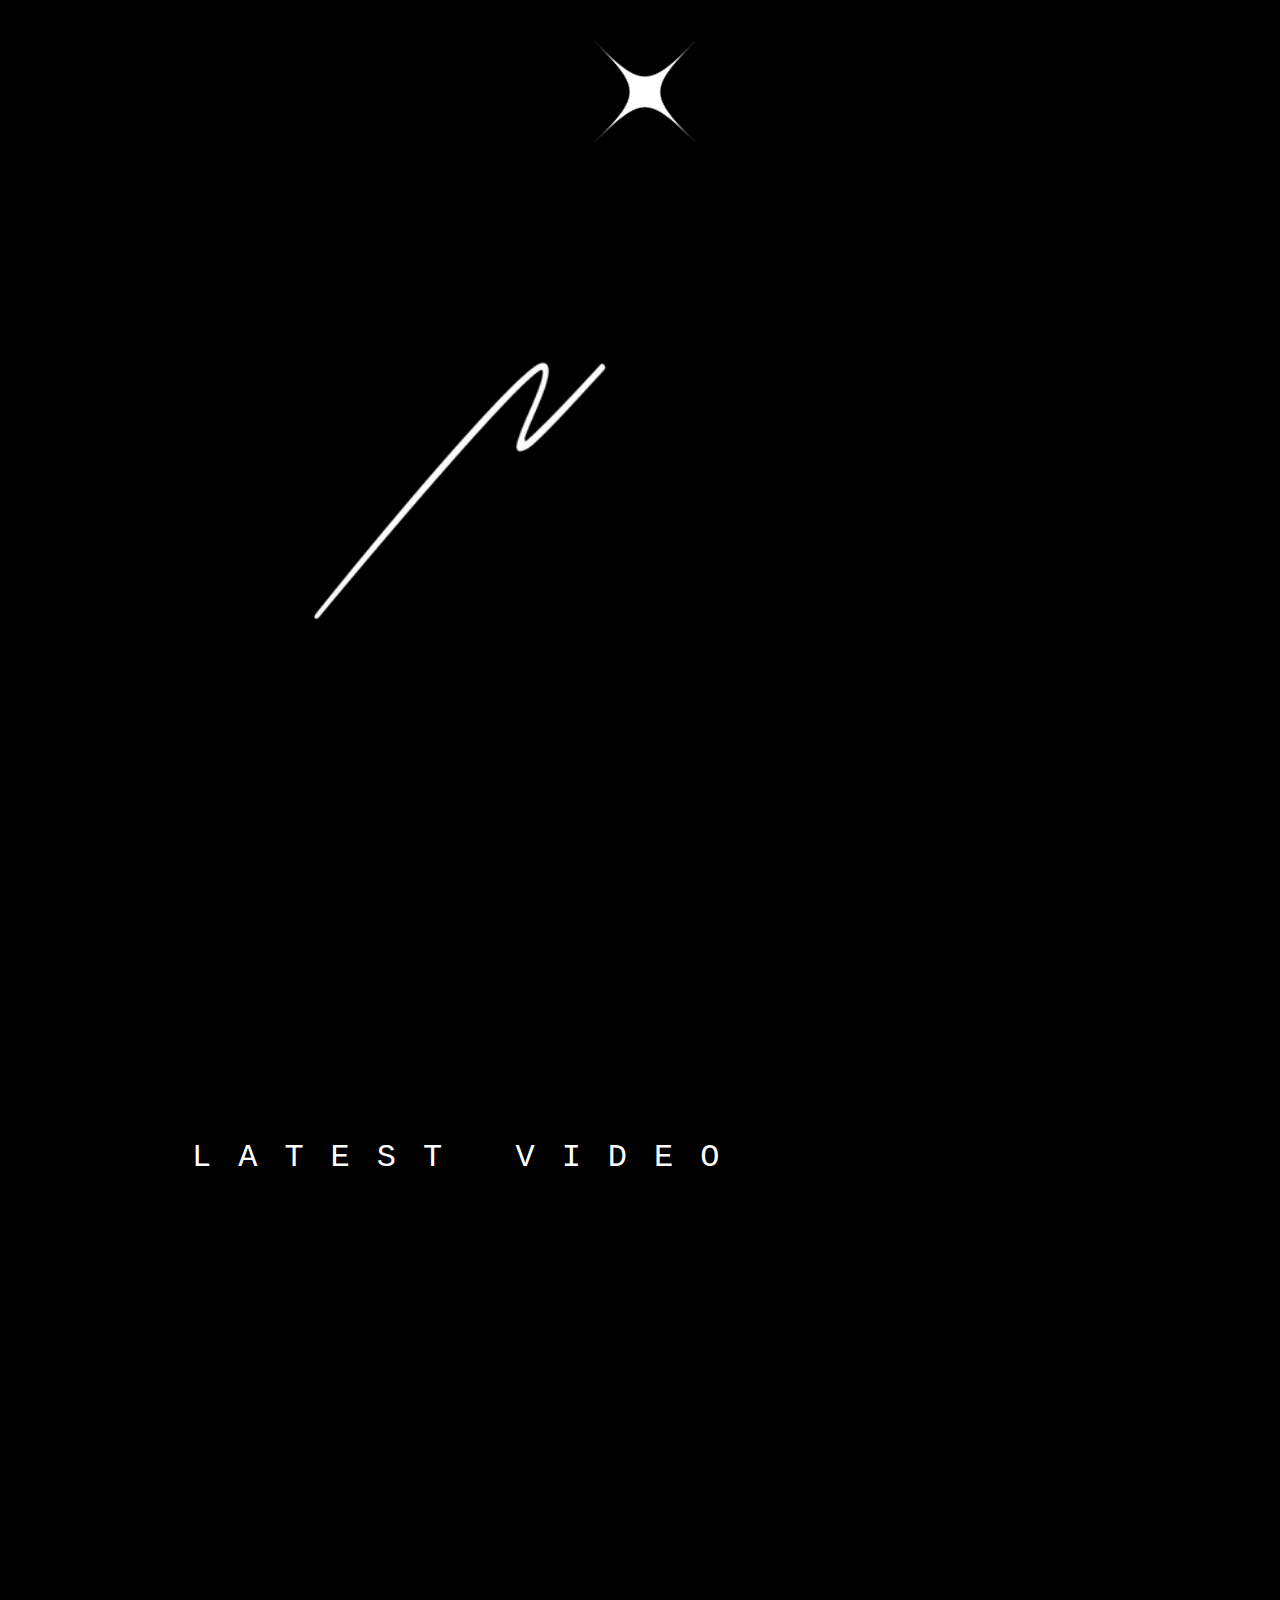
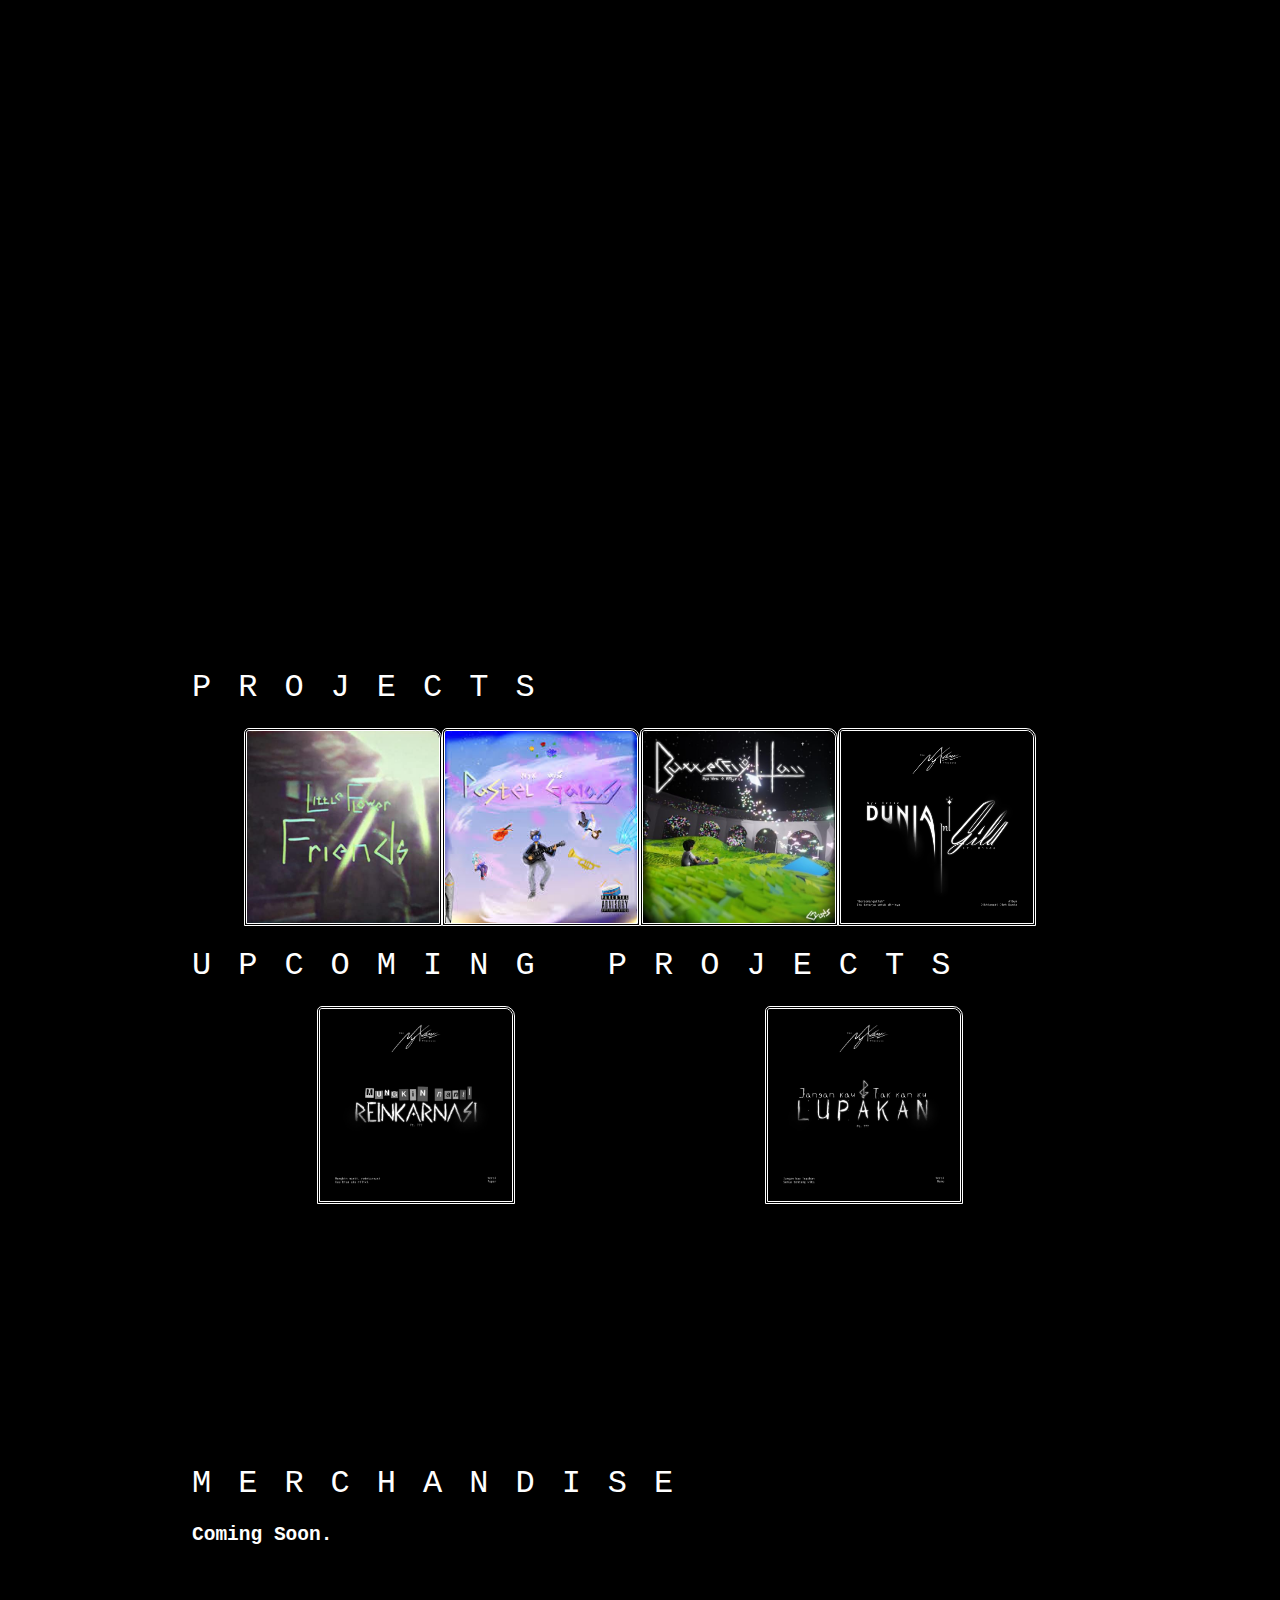
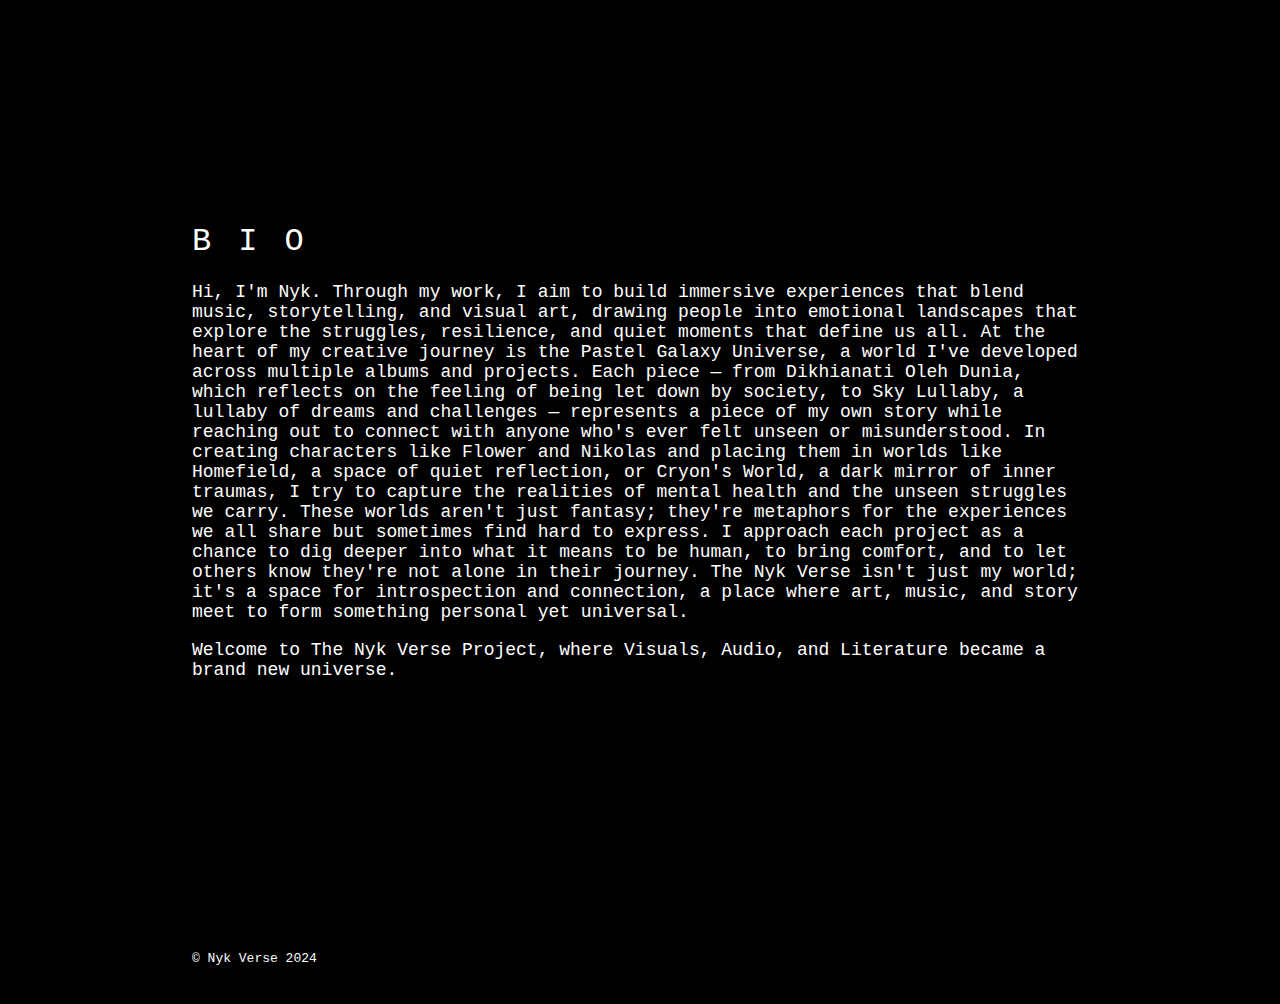
<file: index.html>
<html lang="en">
<head>
    <meta charset="UTF-8">
    <meta name="viewport" content="width=device-width, initial-scale=1.0">
    <link rel="stylesheet" href="nv.css">
    <title>Nyk Verse</title>
</head>
<body>
    <div class="container">
        <label for="toggle" class="star"><img src="star.png" alt=""></label>
        <input type="checkbox" id="toggle">
        <div class="menu">
            <div class="left">
                <a href="index.html" class="item">Home</a>
                <a href="gallery.html" class="item">Gallery</a>    
            </div>
            <div class="right">
                <a href="bio.html" class="item">Bio</a>
                <a href="contacts.html" class="item">Contacts</a>
            </div>
        </div>
    </div>
    <div class="logo" id="home">
        <img src="NykVerse1.gif" alt="Why you hovering this?">
    </div>
    <div class="space"></div>
    <div class="body">
        <h1>Latest Video</h1>
        <iframe class="yt" width="560" height="315" src="https://www.youtube-nocookie.com/embed/j2C45gP9UJo?si=Tj-BmuDMPTW_GF2o" title="YouTube video player" frameborder="0" allow="accelerometer; autoplay; clipboard-write; encrypted-media; gyroscope; picture-in-picture; web-share" referrerpolicy="strict-origin-when-cross-origin" allowfullscreen></iframe>
        <div class="space"></div>
        <h1>Projects</h1>
        <div class="projects">
            <a href="https://open.spotify.com/album/0fQse4t0GwqSYEWcSNSTIZ?si=eFyG3MlARo-bLmSFaknB7Q"><img src="lff.png" alt="" srcset="" class="dig"></a> 
                
            <a href="https://open.spotify.com/album/72jhIUme2zJ1rKjViufkMY?si=apSnOLxBQ7SE8AMDUOCLdg"><img src="pastelgalaxy.png" alt="" srcset="" class="dig"></a>
            <a href="https://open.spotify.com/album/5JebDByl3KnoWR5X4C6nSt?si=Cq_02iDLRLC9_xJH6aSy1A"><img src="butterflyhall.png" alt="" srcset="" class="dig"></a>
            <a href="https://open.spotify.com/album/0fQse4t0GwqSYEWcSNSTIZ?si=PmXxwIFfQVuxpWN2ow4AaQ"><img src="Duniainigila.png" alt="" srcset="" class="dig"></a>
        </div>
        <h1>Upcoming Projects</h1>
        <div class="projects">
            <img src="mungkinnanti.png" alt="" srcset="" class="dig">        
            <img src="jangankaulupakan.png" alt="" srcset="" class="dig">        
        </div>
        <div class="space"></div>
        <h1>Merchandise</h1>
        <h2>Coming Soon.</h2>
        <div class="space" id="bio"></div>
        <h1>BIO</h1>
        <p class="bio">Hi, I'm Nyk. Through my work, I aim to build immersive experiences that blend music, storytelling, and visual art, drawing people into emotional landscapes that explore the struggles, resilience, and quiet moments that define us all.

            At the heart of my creative journey is the Pastel Galaxy Universe, a world I've developed across multiple albums and projects. Each piece — from Dikhianati Oleh Dunia, which reflects on the feeling of being let down by society, to Sky Lullaby, a lullaby of dreams and challenges — represents a piece of my own story while reaching out to connect with anyone who's ever felt unseen or misunderstood.
            
            In creating characters like Flower and Nikolas and placing them in worlds like Homefield, a space of quiet reflection, or Cryon's World, a dark mirror of inner traumas, I try to capture the realities of mental health and the unseen struggles we carry. These worlds aren't just fantasy; they're metaphors for the experiences we all share but sometimes find hard to express.
            
            I approach each project as a chance to dig deeper into what it means to be human, to bring comfort, and to let others know they're not alone in their journey. The Nyk Verse isn't just my world; it's a space for introspection and connection, a place where art, music, and story meet to form something personal yet universal.
        </p>
        <p class="bio">
            Welcome to The Nyk Verse Project, where Visuals, Audio, and Literature became a brand new universe.
        </p>
        <div class="space"></div>
        <p>© Nyk Verse 2024</p>
    </div>
</body>
</html>
</file>
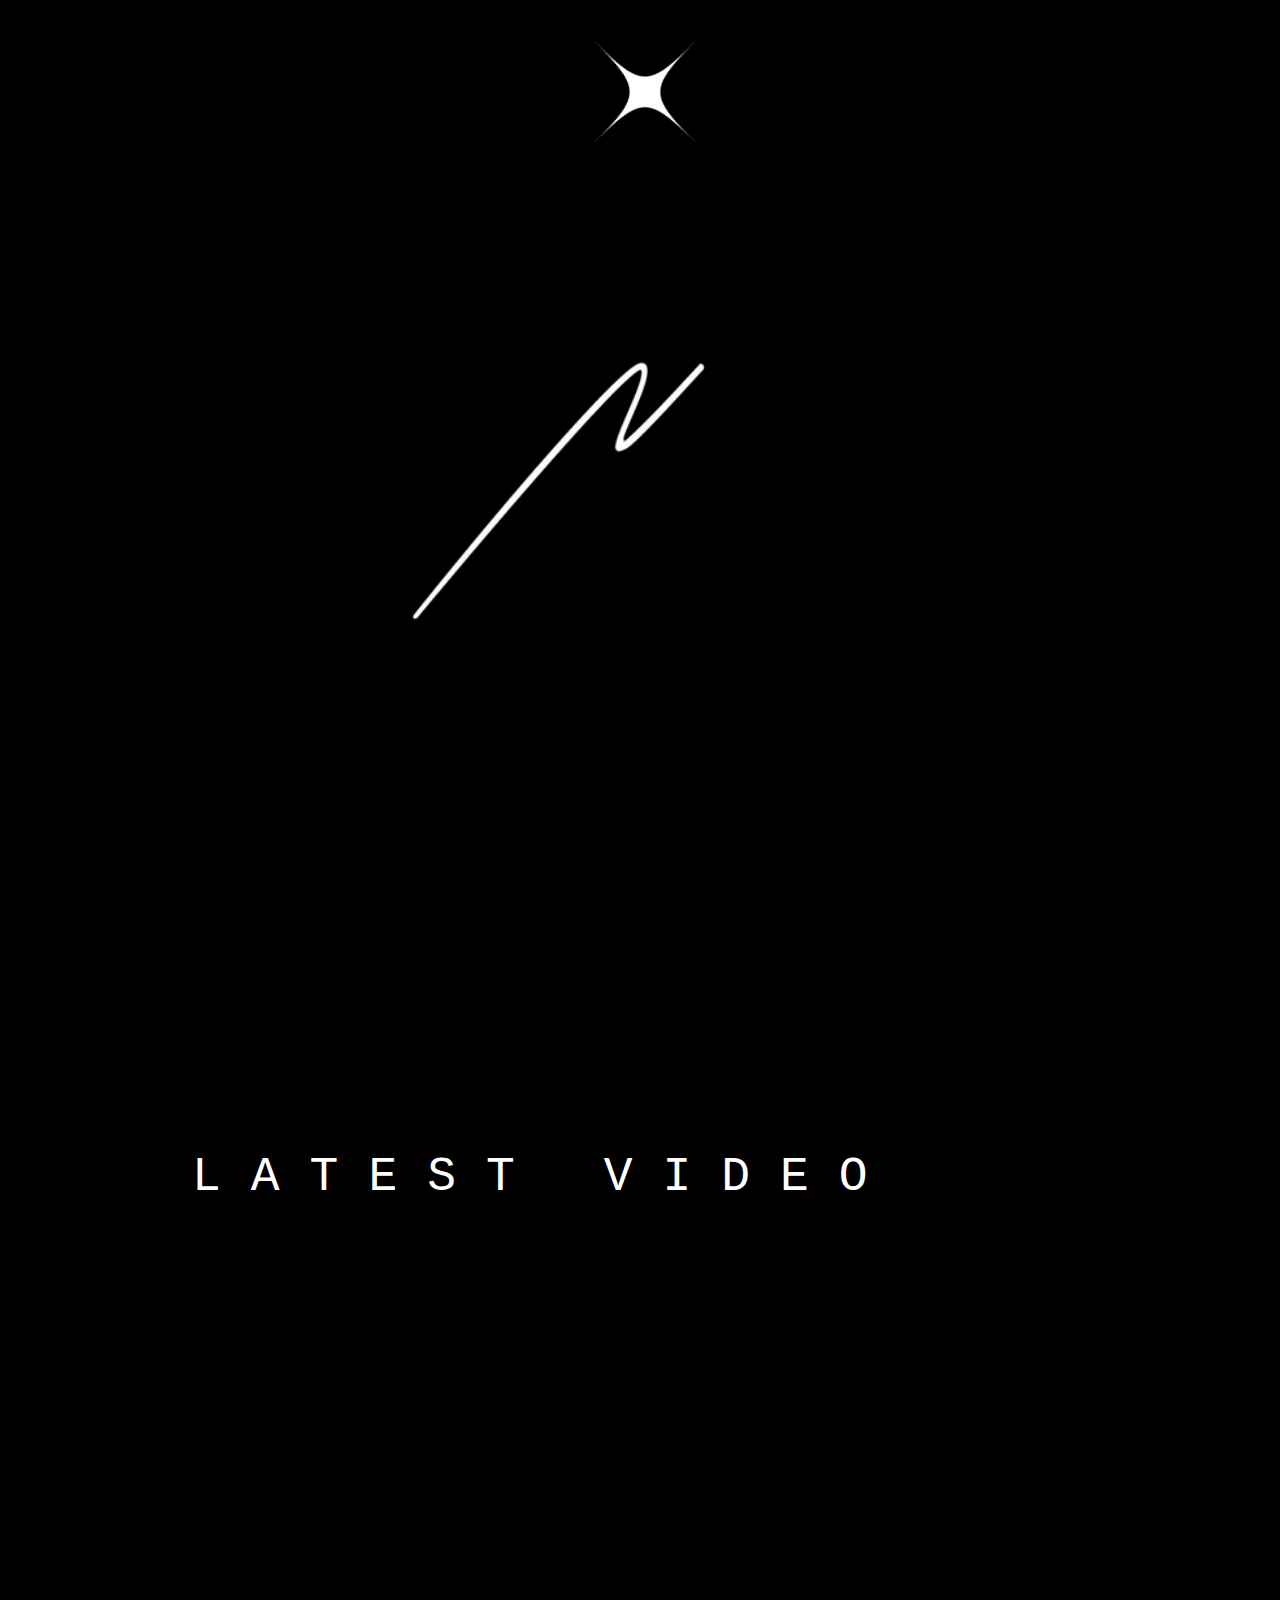
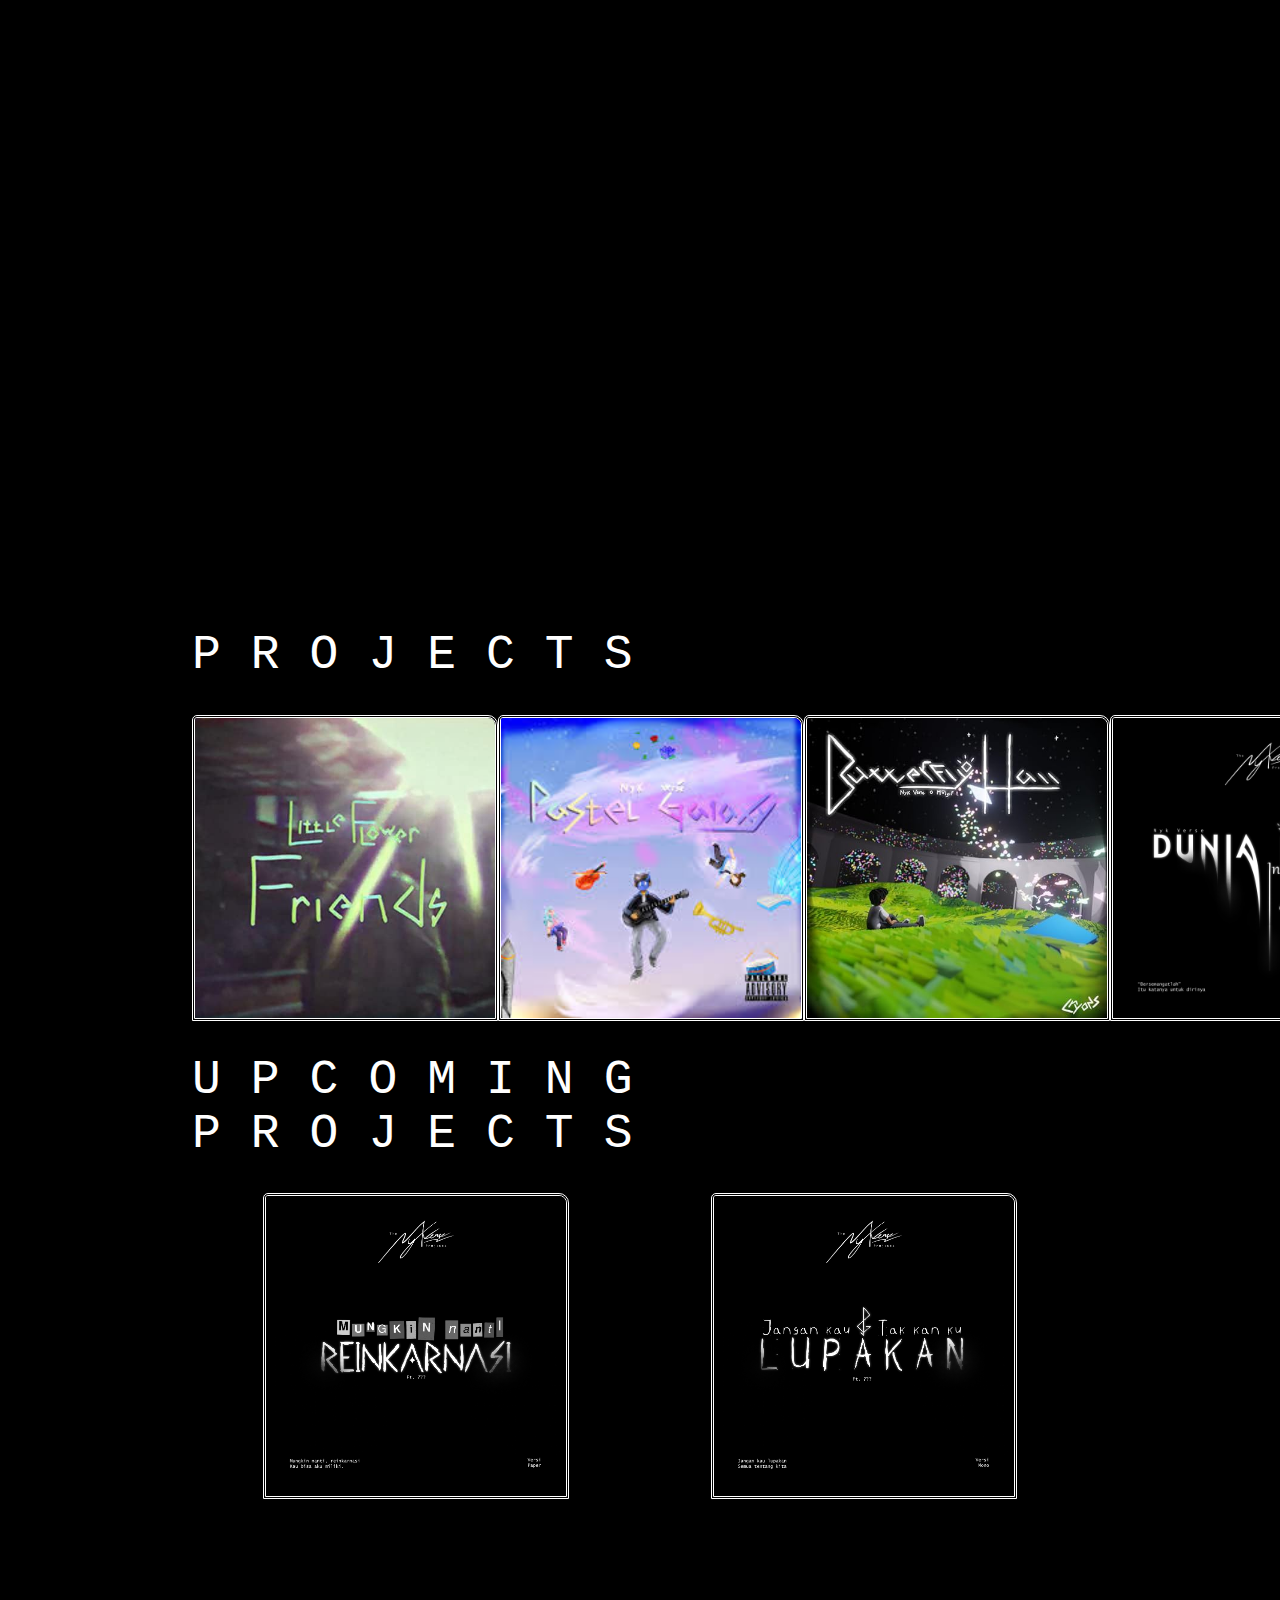
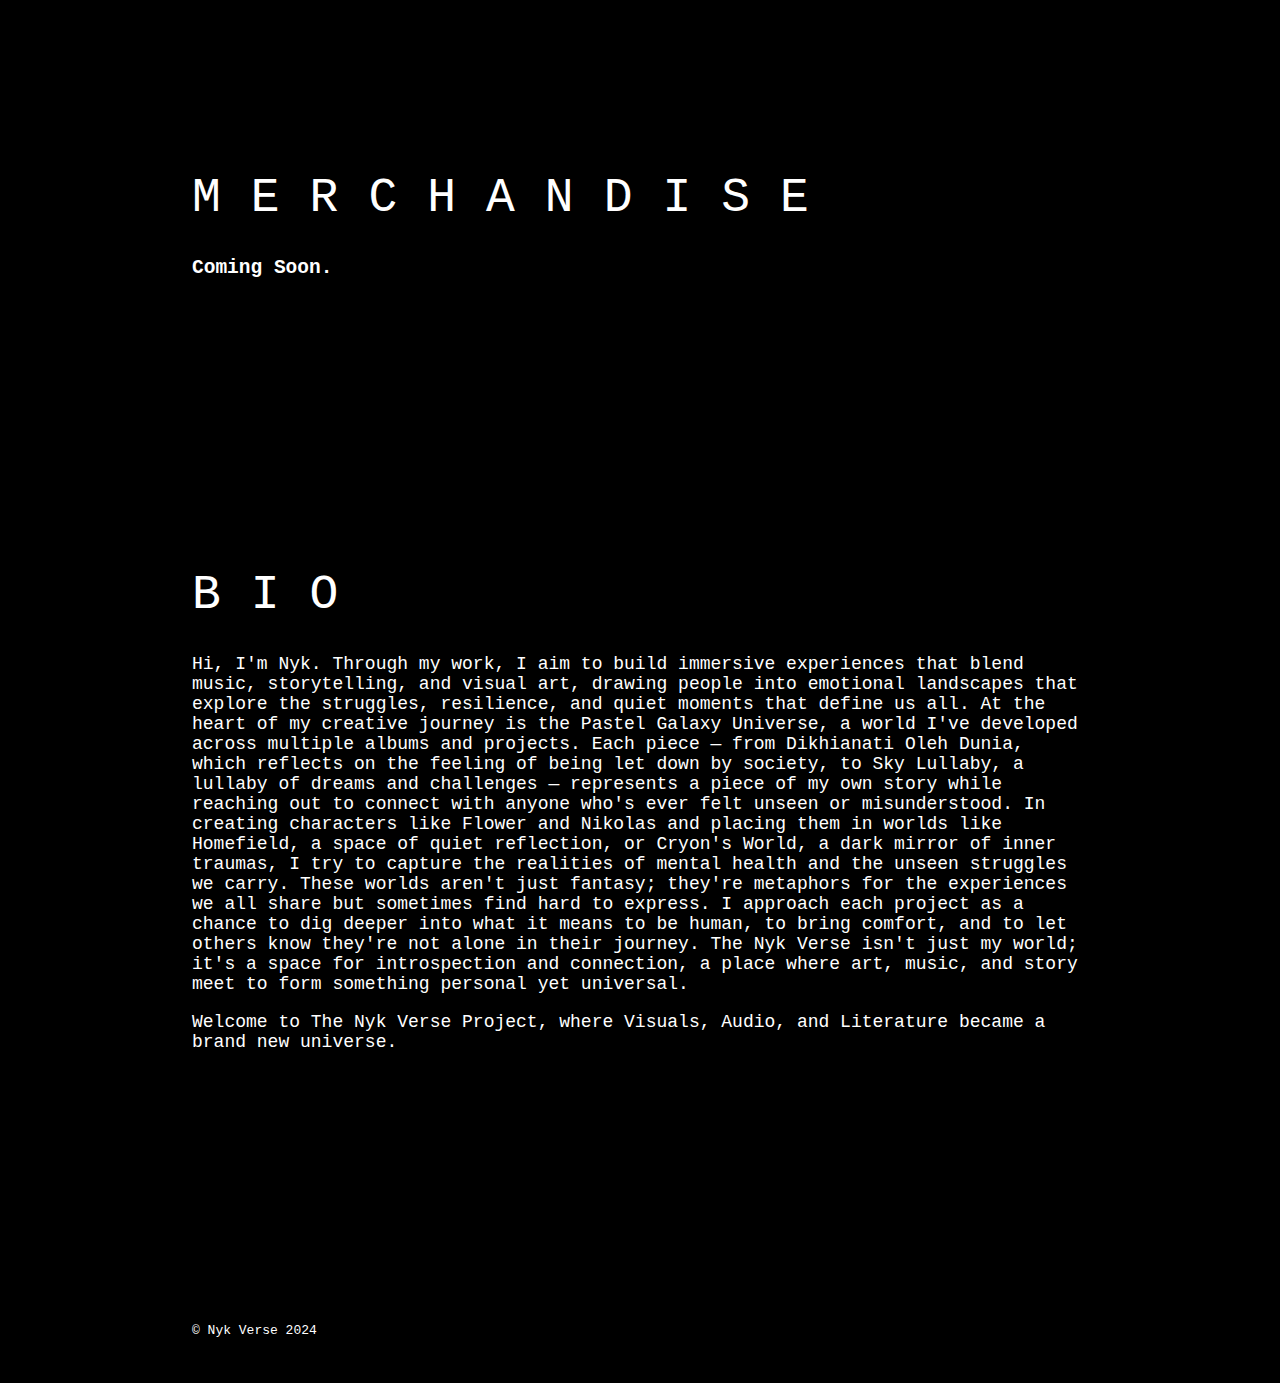
<file: NykVerseV4/index.html>
<html lang="en">
<head>
    <meta charset="UTF-8">
    <meta name="viewport" content="width=device-width, initial-scale=1.0">
    <link rel="stylesheet" href="nv.css">
    <title>Nyk Verse</title>
</head>
<body>
    <div class="container">
        <label for="toggle" class="star"><img src="star.png" alt=""></label>
        <input type="checkbox" id="toggle">
        <div class="menu">
            <div class="left">
                <a href="#home" class="item">Home</a>
                <a href="#" class="item">Gallery</a>    
            </div>
            <div class="right">
                <a href="#bio" class="item">Bio</a>
                <a href="#" class="item">Contacts</a>
            </div>
        </div>
    </div>
    <div class="logo" id="home">
        <img src="NykVerse1.gif" alt="Why you hovering this?">
    </div>
    <div class="space"></div>
    <div class="body">
        <h1>Latest Video</h1>
        <iframe class="yt" width="560" height="315" src="https://www.youtube-nocookie.com/embed/j2C45gP9UJo?si=Tj-BmuDMPTW_GF2o" title="YouTube video player" frameborder="0" allow="accelerometer; autoplay; clipboard-write; encrypted-media; gyroscope; picture-in-picture; web-share" referrerpolicy="strict-origin-when-cross-origin" allowfullscreen></iframe>
        <div class="space"></div>
        <h1>Projects</h1>
        <div class="projects">
            <a href="https://open.spotify.com/album/0fQse4t0GwqSYEWcSNSTIZ?si=eFyG3MlARo-bLmSFaknB7Q"><img src="lff.png" alt="" srcset="" class="dig"></a> 
                
            <a href="https://open.spotify.com/album/72jhIUme2zJ1rKjViufkMY?si=apSnOLxBQ7SE8AMDUOCLdg"><img src="pastelgalaxy.png" alt="" srcset="" class="dig"></a>
            <a href="https://open.spotify.com/album/5JebDByl3KnoWR5X4C6nSt?si=Cq_02iDLRLC9_xJH6aSy1A"><img src="butterflyhall.png" alt="" srcset="" class="dig"></a>
            <a href="https://open.spotify.com/album/0fQse4t0GwqSYEWcSNSTIZ?si=PmXxwIFfQVuxpWN2ow4AaQ"><img src="Duniainigila.png" alt="" srcset="" class="dig"></a>
        </div>
        <h1>Upcoming Projects</h1>
        <div class="projects">
            <img src="mungkinnanti.png" alt="" srcset="" class="dig">        
            <img src="jangankaulupakan.png" alt="" srcset="" class="dig">        
        </div>
        <div class="space"></div>
        <h1>Merchandise</h1>
        <h2>Coming Soon.</h2>
        <div class="space" id="bio"></div>
        <h1>BIO</h1>
        <p class="bio">Hi, I'm Nyk. Through my work, I aim to build immersive experiences that blend music, storytelling, and visual art, drawing people into emotional landscapes that explore the struggles, resilience, and quiet moments that define us all.

            At the heart of my creative journey is the Pastel Galaxy Universe, a world I've developed across multiple albums and projects. Each piece — from Dikhianati Oleh Dunia, which reflects on the feeling of being let down by society, to Sky Lullaby, a lullaby of dreams and challenges — represents a piece of my own story while reaching out to connect with anyone who's ever felt unseen or misunderstood.
            
            In creating characters like Flower and Nikolas and placing them in worlds like Homefield, a space of quiet reflection, or Cryon's World, a dark mirror of inner traumas, I try to capture the realities of mental health and the unseen struggles we carry. These worlds aren't just fantasy; they're metaphors for the experiences we all share but sometimes find hard to express.
            
            I approach each project as a chance to dig deeper into what it means to be human, to bring comfort, and to let others know they're not alone in their journey. The Nyk Verse isn't just my world; it's a space for introspection and connection, a place where art, music, and story meet to form something personal yet universal.
        </p>
        <p class="bio">
            Welcome to The Nyk Verse Project, where Visuals, Audio, and Literature became a brand new universe.
        </p>
        <div class="space"></div>
        <p>© Nyk Verse 2024</p>
    </div>
</body>
</html>
</file>
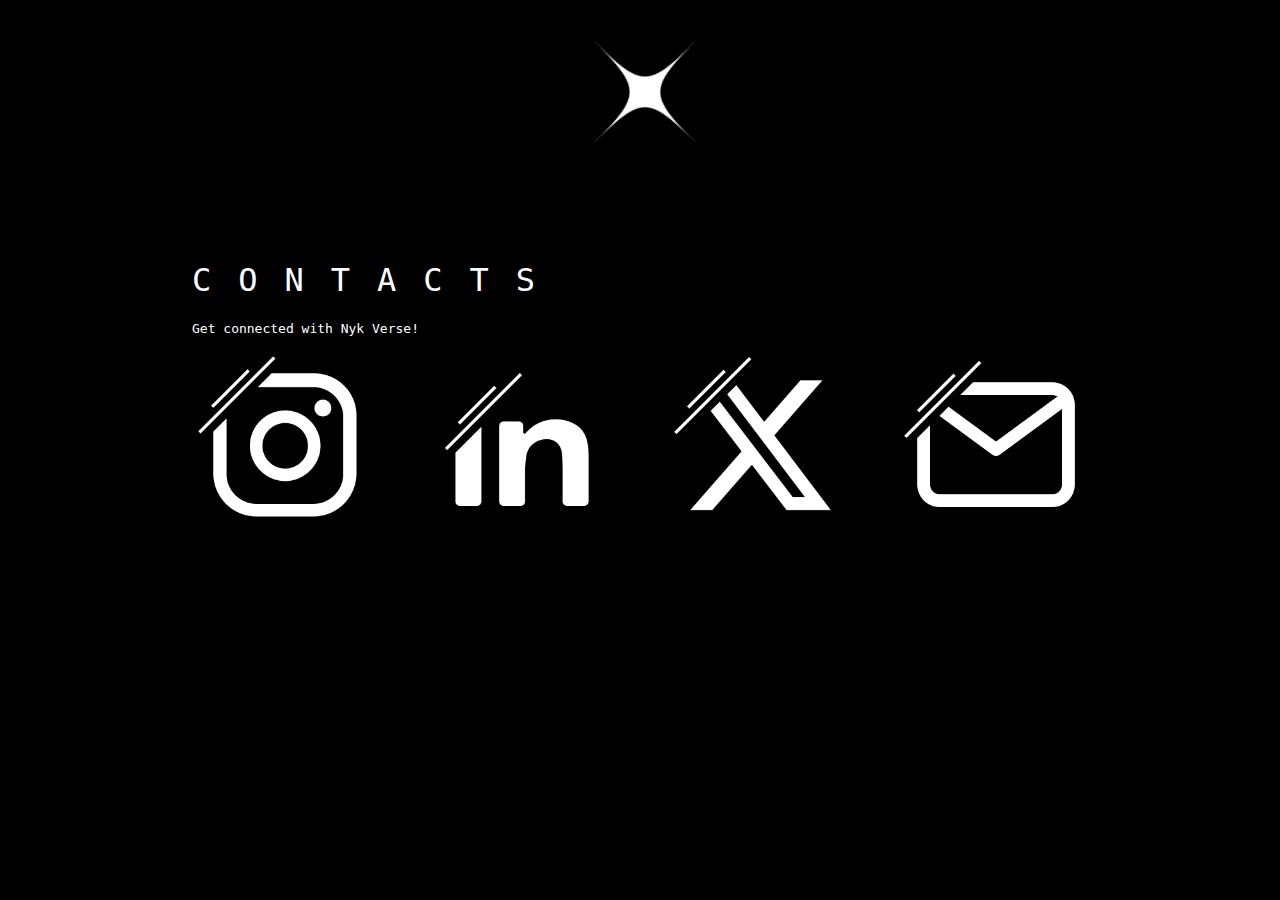
<file: contacts.html>
<html lang="en">
<head>
    <meta charset="UTF-8">
    <meta name="viewport" content="width=device-width, initial-scale=1.0">
    <link rel="stylesheet" href="con.css">
    <title>Nyk Verse - Contacts</title>
</head>
<body>
    <div class="container">
        <label for="toggle" class="star"><img src="star.png" alt=""></label>
        <input type="checkbox" id="toggle">
        <div class="menu">
            <div class="left">
                <a href="index.html" class="item">Home</a>
                <a href="gallery.html" class="item">Gallery</a>
            </div>
            <div class="right">
                <a href="#bio" class="item">Bio</a>
                <a href="contacts.html" class="item">Contacts</a>
            </div>
        </div>
    </div>
    <div class="body">
        <div class="space"></div>
        <h1>Contacts</h1>
        <p>Get connected with Nyk Verse!</p>
        <div class="projects">
            <a href="https://www.instagram.com/nykverse/" target="_blank"><img src="insta.png" alt="" srcset="" class="dig"></a> 
            <a href="https://www.linkedin.com/in/nykverse/" target="_blank"><img src="linkdin.png" alt="" srcset="" class="dig"></a>
            <a href="https://www.x.com/nykverse" target="_blank"><img src="x.png" alt="" srcset="" class="dig"></a>
            <a href="mailto:nayaka.abhiparaya@gmail.com" target="_blank"><img src="mail.png" alt="" srcset="" class="dig"></a>
        </div>

    </div>
    
</body>
</html>
</file>
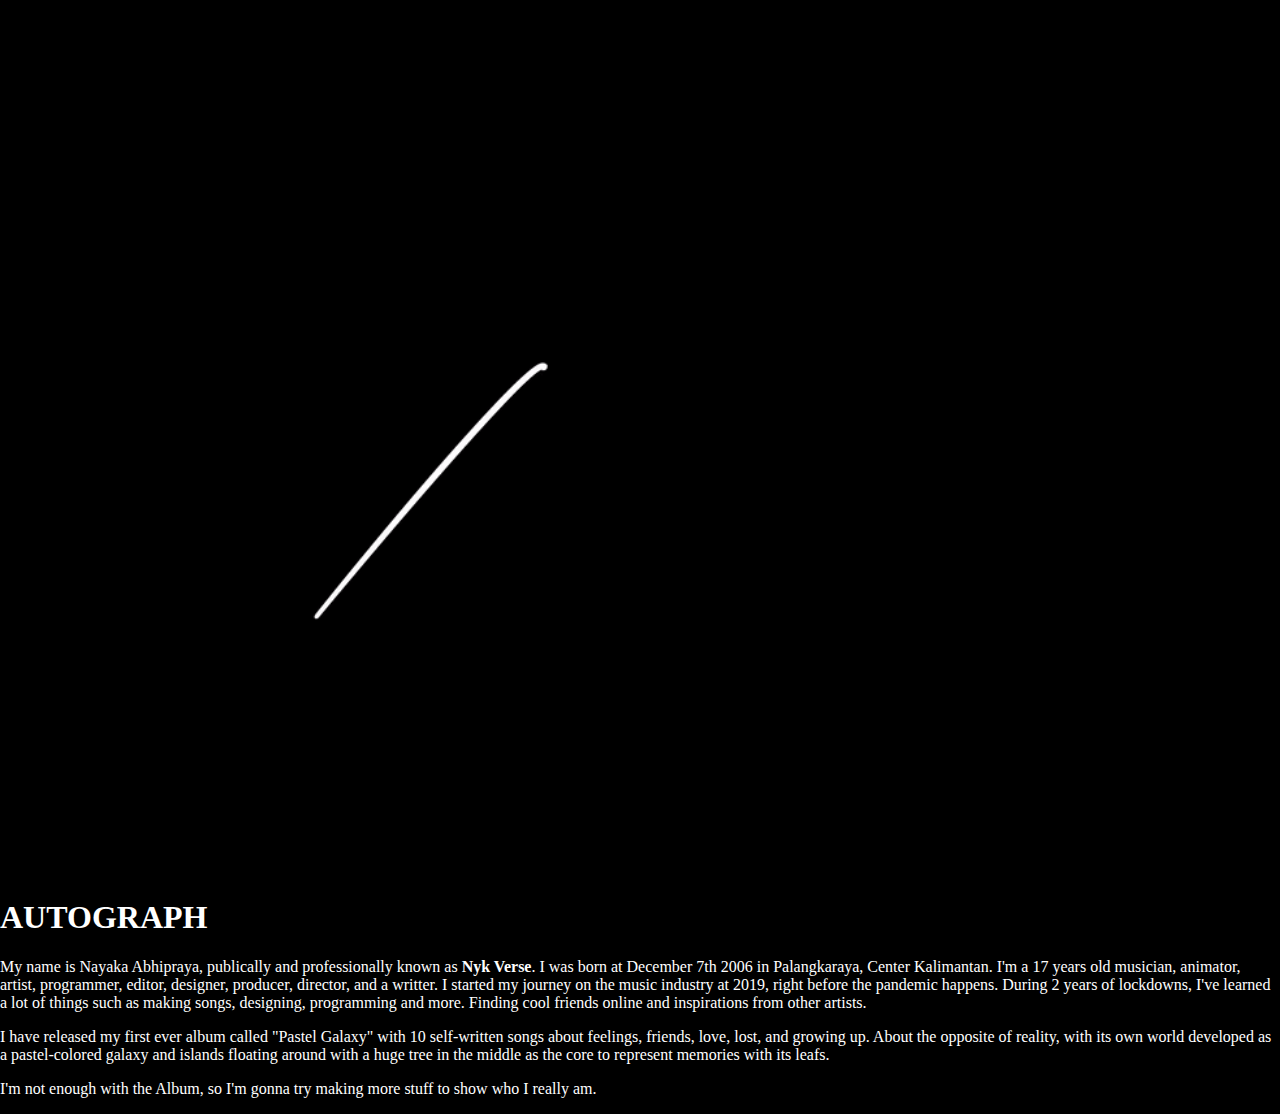
<file: home.html>
<html lang="en">
<head>
    <meta charset="UTF-8">
    <meta name="viewport" content="width=device-width, initial-scale=1.0">
    <link rel="stylesheet" href="nv.css">
    <title>Nyk Verse</title>
</head>
<body>
    <div id="title">
        <!-- <video autoplay class="logo">
            <source src="NykVerse.mp4" type="video/mp4">
            Your browser does not support MP4
        </video> -->
        <img src="NykVerse1.gif" alt="" class="logo">
    </div>
    <div class="content">
        <h1>AUTOGRAPH</h1>
        <p>My name is Nayaka Abhipraya, publically and 
        professionally known as <b>Nyk Verse</b>. I was born at December 7th 2006 in 
        Palangkaraya, Center Kalimantan. I'm a 17 years old musician, animator, artist, 
        programmer, editor, designer, producer, director, and a writter. I started my journey on the music industry at 2019, 
        right before the pandemic happens. During 2 years of lockdowns, I've learned 
        a lot of things such as making songs, designing, programming and more. Finding 
        cool friends online and inspirations from other artists.</p>
        <p>I have released my first ever album called "Pastel Galaxy" with 10 
        self-written songs about feelings, friends, love, lost, and growing up. 
        About the opposite of reality, with its own world developed as a pastel-colored 
        galaxy and islands floating around with a huge tree in the middle as the core to 
        represent memories with its leafs.</p>
        <p>I'm not enough with the Album, so I'm gonna try making more stuff to show who
        I really am.
        </p>

        
    </div>


</body>
</html>
</file>
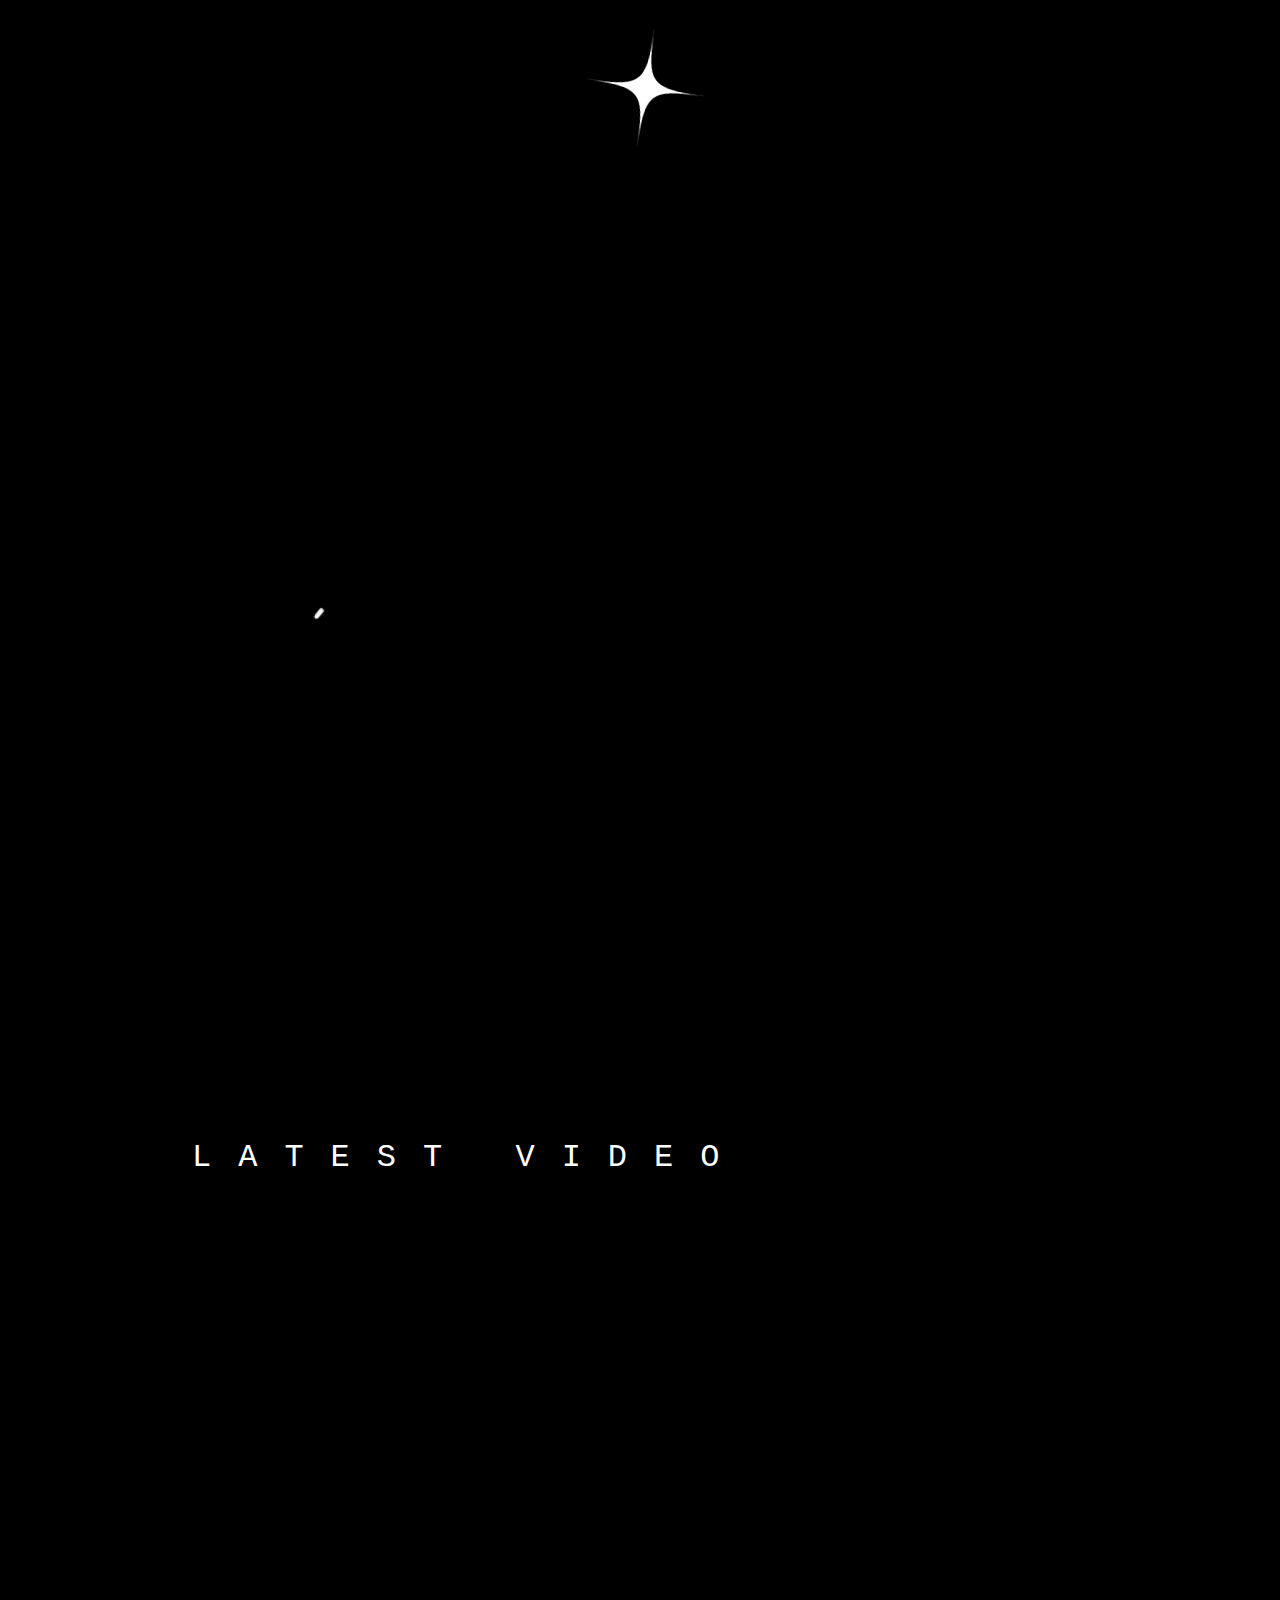
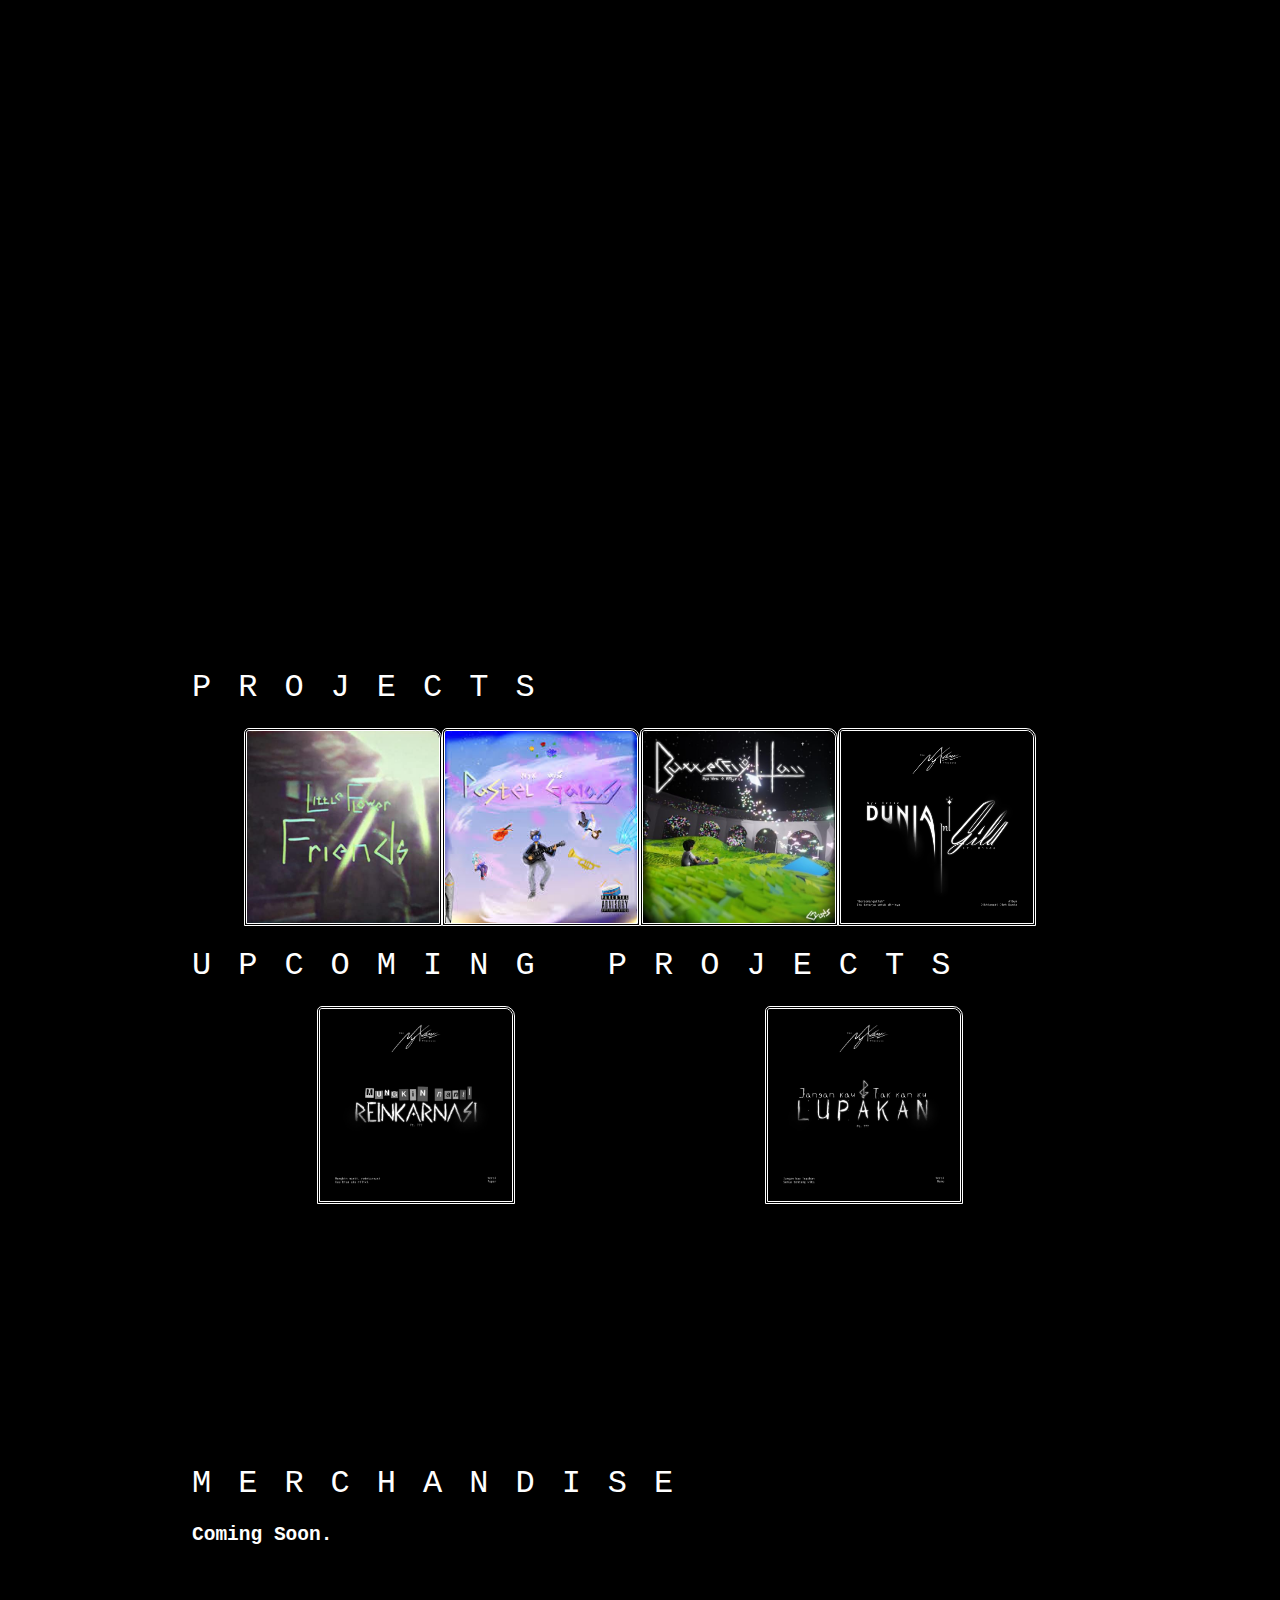
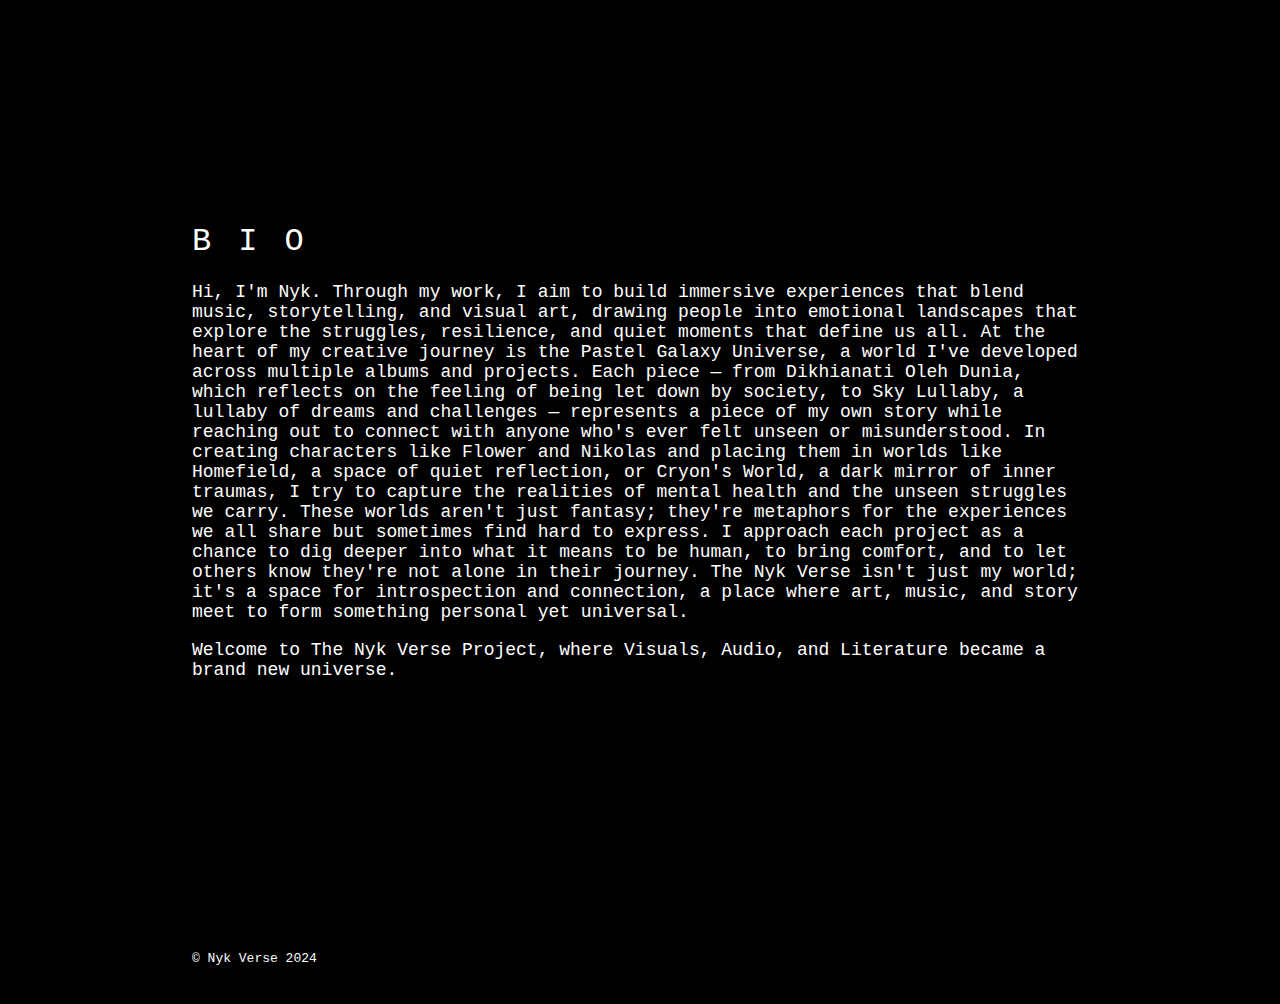
<file: qr.html>
<html>
   <head>
      <title>Scanend from QR</title>
      <meta http-equiv = "refresh" content = "0; url = https://nykverse.github.io" />
   </head>
   <body>
      <p>Welcome to Nyk Verse</p>
   </body>
</html>
</file>
<file: nv.css>
@import url('https://fonts.googleapis.com/css2?family=Caveat&family=Comfortaa:wght@300&family=Kenia&family=La+Belle+Aurore&family=Playfair+Display&family=Reenie+Beanie&family=Rubik+80s+Fade&family=Unbounded&family=Zen+Dots&display=swap');

html{
    background-color: black;
    color: white;
    font-family: serif;
    scroll-behavior: smooth;
}
body {
    margin: auto;
    height: auto;
}
.space {
    margin: 0rem;
    height: 15rem;
}
.container {
    width: 100vw;
    margin: auto;
    align-items: center;
    position: fixed;
    z-index: 10;
}

/* Star styling and rotation on hover */
.star {
    margin: auto;
    transition: ease-in-out 500ms;
    display: block;
    cursor: pointer;
    position: sticky;
    padding: -10vh;
    width: 10rem;
    transform: scale(0.8);
    z-index: 2;
}
#toggle {
    display: none;

}
#toggle:checked ~ .menu {
    transform: translate(0);
}

.container:hover .star{
    transform: scale(1) rotate(45deg);
}
/* Menu styling */
.menu {
    display: flex;
    gap: 8rem;
    justify-content: center;
    margin: auto;
    margin-top: 1rem;
    opacity: 1;
    z-index: 1;
    width: 100vw;
    transform: translateY(-20vh);
    margin-top: -15vh;
    transition: 0.5s ease-in-out;
}
/* Individual menu items */
.item {
    text-transform: uppercase;
    font-weight: bold;
    text-decoration: none;
    color: white;
    margin: 100px;
    letter-spacing: 3;
    text-align: center;
    font-size: 1.5rem;
    transition: 0.3s ease-in-out;
}
.left {
    text-align: right;
    float: right;
    align-items: right;
}
.right {
    text-align: left;
    float: left;
    align-items: left;
}
.item:hover {
    color: #54a4ff;
    font-weight: 100;
    letter-spacing: 10;
    font-size: 1.8rem;
    animation: 2s multifonts infinite;
}

.logo {
    padding-top: 30vh;
    display: block;
    width: fit-content;
    scale: 1.3;
    margin: auto;
    position: relative;
    z-index: -3;
    padding-bottom: 30vh;
    align-items: center;
}

.body {
    margin-left: 15vw;
    margin-right: 15vw;
    font-family: monospace;
}
.body h1 {
    letter-spacing: 3vh;
    opacity: 100;
    font-weight: 100;
    text-transform: uppercase;
    transition: 500ms ease-in-out;
    cursor:default;
    font-size: 2.5vw;
}
.body h1:hover {
    letter-spacing: 4vh;
}
.yt {
    position: sticky;
    z-index: -1;
    display: block;
    margin: auto;
    width: 90%;
    height: 90%;
}

.projects{
    display: flex;
    justify-content: center;
    margin: auto;
}
.dig {
    width: 15vw;
    margin: auto;
    text-decoration: none;
    color: white;
    transition: 0.3s ease-in-out;
    border-width: 3px;
    border-style:double;
    border-radius: 5px 10px 0px 0px;
}
.dig:hover {
    rotate: 10deg;
    transform: translateY(-20px);
    border-color: white;
    border-width: 30px;
    border-style:double;
    z-index: 3;
}
.ctx {
    color: white;
    z-index: 2;
}

.bio {
    font-size: 2vh;
}

@media only screen and (max-device-width: 720px) {

}



@keyframes multifonts {
    0% {
        font-family: 'system-ui, -apple-system, BlinkMacSystemFont, 'Segoe UI', Roboto, Oxygen, Ubuntu, Cantarell, 'Open Sans', 'Helvetica Neue', sans-serif', cursive;
    }
    10% {
        font-family: 'Comfortaa', cursive;
    }
    20% {
        font-family: 'Reenie Beanie', cursive;
    }
    30% {
        font-family: 'Kenia', cursive;
    }
    40% {
        font-family: 'Unbounded', cursive;
    }
    50% {
        font-family: 'Rubik 80s Fade', cursive;
    }
    60% {
        font-family: 'La Belle Aurore', cursive;
    }
    70% {
        font-family: 'Unbounded', cursive;
    }
    80% {
        font-family: 'Zen Dots', cursive
    }
    90% {
        font-family: Arial, Helvetica, sans-serif;
    }
    100% {
    }
}
</file>
<file: NykVerseV4/nv.css>
@import url('https://fonts.googleapis.com/css2?family=Caveat&family=Comfortaa:wght@300&family=Kenia&family=La+Belle+Aurore&family=Playfair+Display&family=Reenie+Beanie&family=Rubik+80s+Fade&family=Unbounded&family=Zen+Dots&display=swap');

html{
    background-color: black;
    color: white;
    font-family: serif;
    scroll-behavior: smooth;
}
body {
    margin: auto;
    height: auto;
}
.space {
    margin: 0rem;
    height: 15rem;
}
.container {
    width: 100vw;
    margin: auto;
    align-items: center;
    position: fixed;
}

/* Star styling and rotation on hover */
.star {
    margin: auto;
    transition: ease-in-out 500ms;
    display: block;
    cursor: pointer;
    position: sticky;
    padding: -10vh;
    width: 10rem;
    transform: scale(0.8);
    z-index: 2;
}
#toggle {
    display: none;

}
#toggle:checked ~ .menu {
    transform: translateY(0);
}

.container:hover .star{
    transform: scale(1) rotate(45deg);
}
/* Menu styling */
.menu {
    display: flex;
    gap: 12rem;
    justify-content: center;
    margin: auto;
    margin-top: 1rem;
    opacity: 1;
    z-index: 1;
    transform: translateY(-20vh);
    margin-top: -11vh;
    transition: 0.5s ease-in-out;
}
/* Individual menu items */
.item {
    text-transform: uppercase;
    font-weight: bold;
    text-decoration: none;
    color: white;
    margin: 100px;
    letter-spacing: 5;
    text-align: center;
    font-size: 2rem;
    transition: 0.3s ease-in-out;
}
.left {
    text-align: right;
    float: right;
    align-items: right;
}
.right {
    text-align: left;
    float: left;
    align-items: left;
}
.item:hover {
    color: #54a4ff;
    font-weight: 100;
    letter-spacing: 15;
    font-size: 3rem;
    animation: 2s multifonts infinite;
}

.logo {
    padding-top: 30vh;
    display: block;
    width: 35%;
    scale: 1.3;
    margin: auto;
    position: relative;
    z-index: -3;
    padding-bottom: 30vh;
}

.body {
    margin-left: 15vw;
    margin-right: 15vw;
    font-family: monospace;
}
.body h1 {
    letter-spacing: 30;
    opacity: 100;
    font-weight: 100;
    text-transform: uppercase;
    transition: 500ms ease-in-out;
    cursor:default;
    font-size: 3rem;
}
.body h1:hover {
    letter-spacing: 50;
}
.yt {
    position: sticky;
    z-index: -1;
    display: block;
    margin: auto;
    width: 1280;
    height: 720;
}

.projects{
    display: flex;
}
.dig {
    width: 300px;
    margin: auto;
    text-decoration: none;
    color: white;
    transition: 0.3s ease-in-out;
    border-width: 3px;
    border-style:double;
    border-radius: 5px 10px 0px 0px;
}
.dig:hover {
    rotate: 10deg;
    transform: translateY(-20px);
    border-color: white;
    border-width: 30px;
    border-style:double;
    z-index: 1;
}
.ctx {
    color: white;
    z-index: 2;
}

.bio {
    font-size: 2vh;
}

@media only screen and (max-device-width: 720px) {

}



@keyframes multifonts {
    0% {
        font-family: 'system-ui, -apple-system, BlinkMacSystemFont, 'Segoe UI', Roboto, Oxygen, Ubuntu, Cantarell, 'Open Sans', 'Helvetica Neue', sans-serif', cursive;
    }
    10% {
        font-family: 'Comfortaa', cursive;
    }
    20% {
        font-family: 'Reenie Beanie', cursive;
    }
    30% {
        font-family: 'Kenia', cursive;
    }
    40% {
        font-family: 'Unbounded', cursive;
    }
    50% {
        font-family: 'Rubik 80s Fade', cursive;
    }
    60% {
        font-family: 'La Belle Aurore', cursive;
    }
    70% {
        font-family: 'Unbounded', cursive;
    }
    80% {
        font-family: 'Zen Dots', cursive
    }
    90% {
        font-family: Arial, Helvetica, sans-serif;
    }
    100% {
    }
}
</file>
<file: con.css>
html{
    background-color: black;
    color: white;
    font-family: serif;
    scroll-behavior: smooth;
}
body {
    margin: auto;
    height: auto;
}
.body {
    margin-left: 15vw;
    margin-right: 15vw;
    font-family: monospace;
}
.body h1 {
    letter-spacing: 3vh;
    opacity: 100;
    font-weight: 100;
    text-transform: uppercase;
    transition: 500ms ease-in-out;
    cursor:default;
    font-size: 2.5vw;
}
.container {
    width: 100vw;
    margin: auto;
    align-items: center;
    position: fixed;
    z-index: 10;
}

/* Star styling and rotation on hover */
.star {
    margin: auto;
    transition: ease-in-out 500ms;
    display: block;
    cursor: pointer;
    position: sticky;
    padding: -10vh;
    width: 10rem;
    transform: scale(0.8);
    z-index: 2;
}
#toggle {
    display: none;

}
#toggle:checked ~ .menu {
    transform: translate(0);
}

.container:hover .star{
    transform: scale(1) rotate(45deg);
}
/* Menu styling */
.menu {
    display: flex;
    gap: 8rem;
    justify-content: center;
    margin: auto;
    margin-top: 1rem;
    opacity: 1;
    z-index: 1;
    width: 100vw;
    transform: translateY(-20vh);
    margin-top: -11vh;
    transition: 0.5s ease-in-out;
}
/* Individual menu items */
.item {
    text-transform: uppercase;
    font-weight: bold;
    text-decoration: none;
    color: white;
    margin: 100px;
    letter-spacing: 3;
    text-align: center;
    font-size: 1.5rem;
    transition: 0.3s ease-in-out;
}
.left {
    text-align: right;
    float: right;
    align-items: right;
}
.right {
    text-align: left;
    float: left;
    align-items: left;
}
.item:hover {
    color: #54a4ff;
    font-weight: 100;
    letter-spacing: 10;
    font-size: 1.8rem;
    animation: 2s multifonts infinite;
}
.space {
    margin: 0rem;
    height: 15rem;
}
.projects{
    display: flex;
    justify-content: center;
    margin: auto;
    gap: 5vh;
}
.dig {
    width: 15vw;
    margin: auto;
    text-decoration: none;
    color: white;
    transition: 0.3s ease-in-out;
    border-width: 3px;
    border-radius: 5px 10px 0px 0px;
    cursor: pointer;
}
.dig:hover {
    rotate: 3deg;
    transform: translateY(-20px);
    border-color: white;
    border-width: 10px;
    border-style:double;
    z-index: 3;
}
</file>
